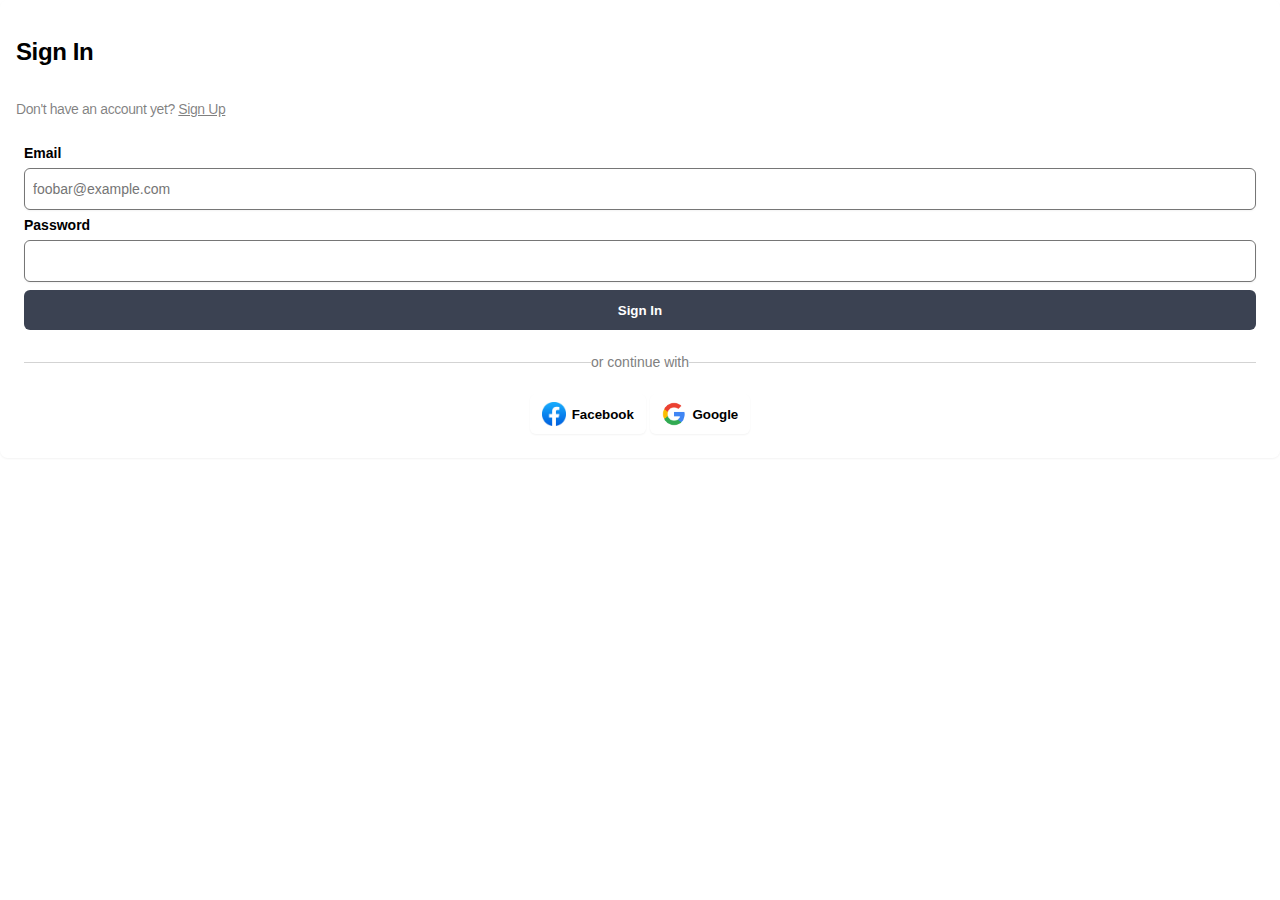
<file: index.html>
<!DOCTYPE html>
<html>

<head>
  <meta charset="UTF-8">
  <meta name="viewport" content="width=device-width, initial-scale=1">
  <title></title>
</head>

<body>
  <h1></h1>
  <script type="module" src="./scripts/pages/home.js"></script>
</body>

</html>
</file>
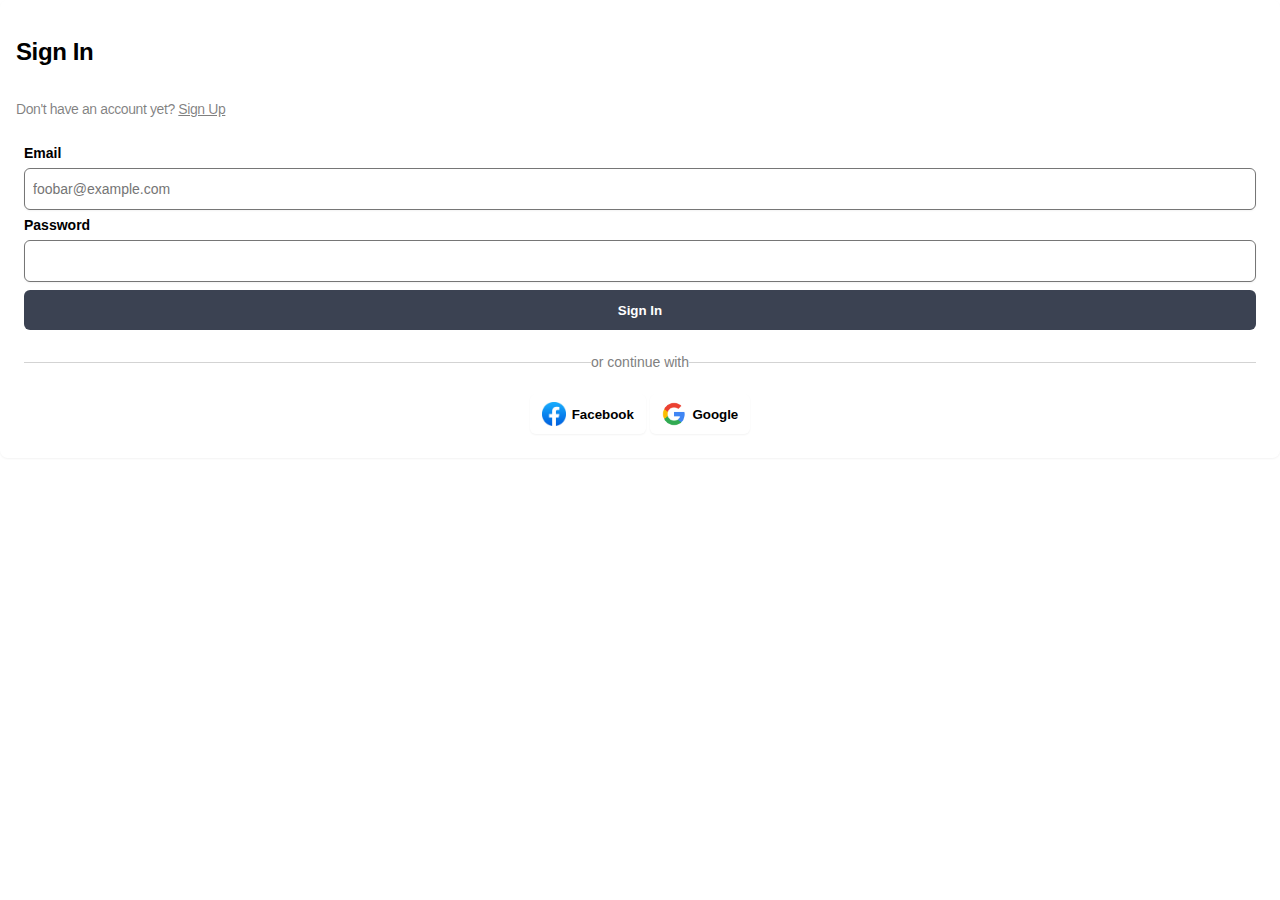
<file: signin.html>
<!DOCTYPE html>
<html>

<head>
  <meta charset="UTF-8">
  <meta name="viewport" content="width=device-width, initial-scale=1">
  <link rel="stylesheet" href="styles/global.css">
  <link rel="stylesheet" href="styles/signin.css">
  <title></title>
</head>

<body>
  <article class="card">
    <section class="card-header">
      <h3 class="card-title">
        Sign In
      </h3>
      <p class="card-description">
        Don't have an account yet?
        <a href="./signup.html">Sign Up</a>
      </p>
    </section>
    <section class="card-content">
      <form class="sign-in-form" id="sign-in-form">
        <label for="email">Email</label>
        <input type="email" id="email" name="email" placeholder="foobar@example.com">
        <span hidden data-input="email"></span>
        <label for="password">Password</label>
        <input type="password" id="password" name="password">
        <span hidden data-input="password"></span>
        <section hidden class="form-status-container">
          <p class="form-status">
          </p>
        </section>
        <button type="submit">
          Sign In
        </button>
      </form>
    </section>
    <section class="card-footer signin-card-footer">
      <div class="separator">
        <div class="separator-container">
          <div class="separator-line">
          </div>
          <span class="separator-text">
            or continue with
          </span>
        </div>
      </div>
      <div>
        <button>
          <img src="./assets/images (6).jpeg" alt="Facebook Logo">
          Facebook
        </button>
        <button>
          <img src="./assets/Google__G__logo.svg.png" alt="Google Logo">
          Google
        </button>
      </div>
    </section>
  </article>

  <script type="module" src="./scripts/pages/signin.js"></script>
</body>

</html>
</file>
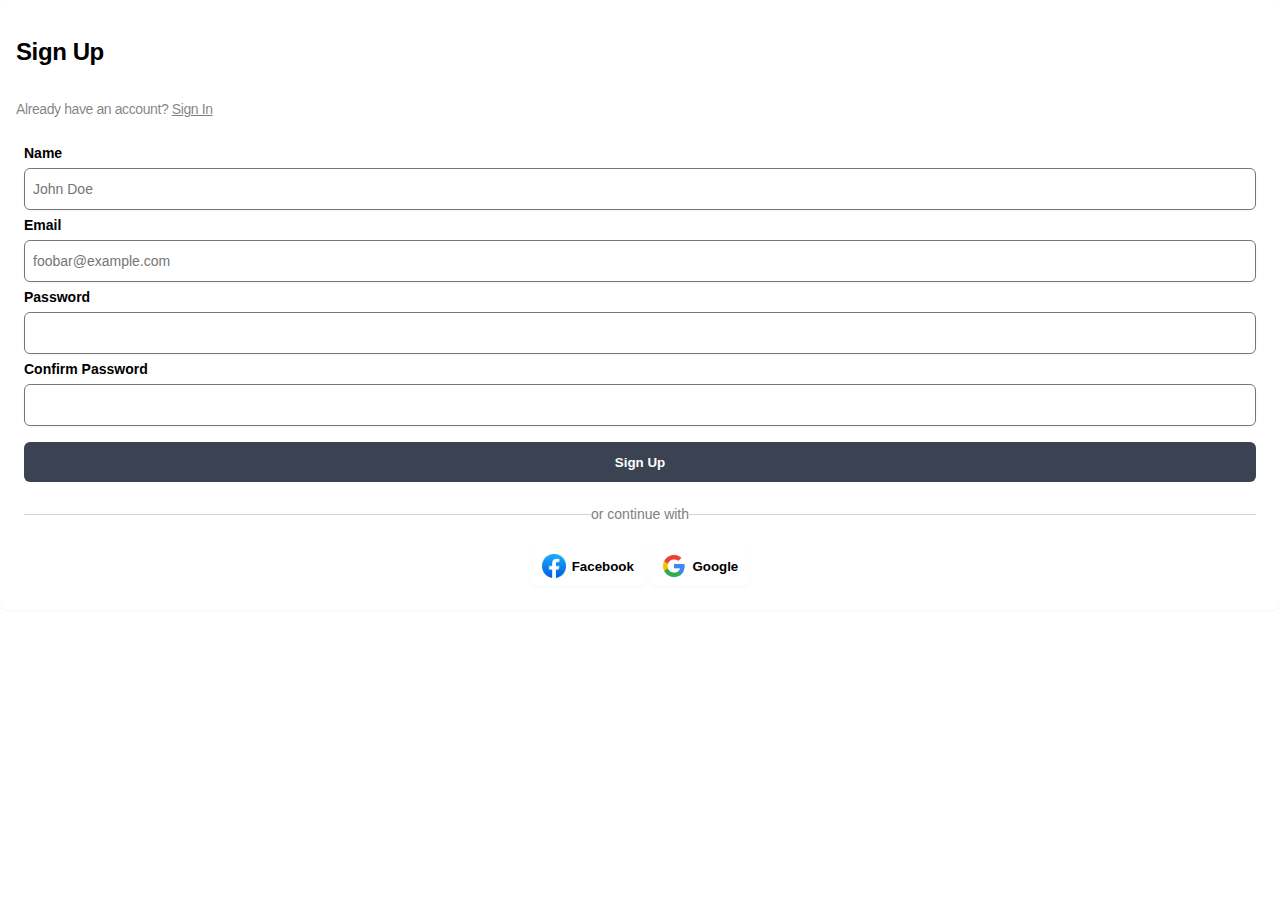
<file: signup.html>
<!DOCTYPE html>
<html lang="en">

<head>
  <meta charset="UTF-8">
  <meta name="viewport" content="width=device-width, initial-scale=1.0">
  <meta http-equiv="X-UA-Compatible" content="ie=edge">
  <link rel="stylesheet" href="styles/global.css">
  <link rel="stylesheet" href="styles/style.css">
  <title>Document</title>
</head>

<body>
  <article class="card">
    <section class="card-header">
      <h3 class="card-title">
        Sign Up
      </h3>
      <p class="card-description">
        Already have an account?
        <a href="./signin.html">Sign In</a>
      </p>
    </section>
    <section class="card-content">
      <form class="sign-up-form" id="sign-up-form">
        <label for="name">Name</label>
        <input type="text" placeholder="John Doe" id="name" name="name">
        <span hidden data-input="name"></span>
        <label for="email">Email</label>
        <input type="email" placeholder="foobar@example.com" id="email" name="email">
        <span hidden data-input="email"></span>
        <label for="password">Password</label>
        <input type="password" id="password" name="password">
        <span hidden data-input="password"></span>
        <label for="confirmPassword">
          Confirm Password
        </label>
        <input type="password" id="confirmPassword" name="confirmPassword">
        <span data-input="confirmPassword"></span>
        <section hidden class="form-status-container">
          <p class="form-status">
          </p>
        </section>
        <button class="sign-up-btn" type="submit">
          Sign Up
        </button>
      </form>
    </section>
    <section class="card-footer signup-card-footer">
      <div class="separator">
        <div class="separator-container">
          <div class="separator-line">
          </div>
          <span class="separator-text">
            or continue with
          </span>
        </div>
      </div>
      <div>
        <button>
          <img src="./assets/images (6).jpeg">
          Facebook
        </button>
        <button>
          <img src="./assets/Google__G__logo.svg.png">
          Google
        </button>
      </div>
    </section>
  </article>

  <script type="module" src="./scripts/pages/signup.js"></script>
</body>

</html>
</file>
<file: styles/global.css>
body {
  margin: 0;
  padding: 0;
  box-sizing: content-box;
  font-family: Arial, Helvetica, sans-serif;
}

h1,
h2,
h3,
h4,
h5,
h6 {
  font-size: inherit;
}

button {
  display: inline-flex;
  align-items: center;
  justify-content: center;
  background-color: rgba(59, 66, 82, 1);
  padding: 0.25rem 0.75rem;
  height: 2.5rem;
  border-radius: 0.375rem;
  border: none;
  color: rgba(255, 255, 255, 1);
  font-weight: 600;
}

input {
  display: flex;
  height: 2.5rem;
  max-height: 2.5rem;
  border-radius: 0.375rem;
  border-style: solid;
  border-width: 1px;
  box-shadow: 0 1px 2px 0 rgba(0, 0, 0, 0.05);
  font-size: 0.875rem;
  padding: 0 0.5rem;
}

input:placeholder {
  color: rgba(0, 0, 0, 0.05);
}

label {
  font-size: 0.875rem;
  font-weight: 600;
  line-height: 1;
}

label:is(.error) {
  color: red;
}

a {
  color: inherit;
}

.card {
  display: grid;
  border-radius: 8px;
  box-shadow: 0 1px 2px 0 rgba(0, 0, 0, 0.05);
}

.card-header {
  display: flex;
  flex-direction: column;
  padding: 1rem;
  letter-spacing: -0.025rem;
  line-height: 1;
}

.card-title {
  font-size: 1.5rem;
  font-weight: 600;
}

.card-description {
  font-size: 14px;
  color: rgba(0, 0, 0, 0.5);
}

.card-content {
  padding: 0 1.5rem 1.5rem 1.5rem;
}

.card-footer {
  display: flex;
  align-items: center;
  padding: 0 24px 24px 24px;
}

.separator {
  position: relative;
  width: 100%;
  margin-bottom: 1.5rem;
}

.separator-container {
  display: flex;
  justify-content: center;
  flex-direction: column;
  align-items: center;
}

.separator-line {
  width: 100%;
  height: 1px;
  background-color: lightgray;
  position: absolute;
  z-index: -1;
}

.separator-text {
  font-size: 0.875rem;
  background-color: white;
  color: rgba(128, 128, 128, 1);
}
</file>
<file: styles/signin.css>
.sign-in-form {
  display: grid;
  gap: 0.5rem;
}

.signin-card-footer {
  flex-direction: column;
}

.signin-card-footer button {
  background-color: white;
  color: black;
  gap: 0.375rem;
  box-shadow: 0 1px 2px 0 rgba(0, 0, 0, 0.05);
}

.signin-card-footer button img {
  max-width: 1.5rem;
  max-height: 1.5rem;
}

.sign-in-form span {
  color: red;
  font-size: 0.8rem;
}

.sign-in-form .form-status-container,
.sign-in-form .form-status {
  display: none;
}

.sign-in-form:is(.success, .error) .form-status-container,
.sign-in-form:is(.success, .error) .form-status {
  display: flex;
  justify-content: center;
  align-items: center;
  border-radius: 8px;
  padding: 0 0.25rem;
  font-size: 0.875rem;
}

.sign-in-form:is(.success) .form-status-container {
  background-color: rgba(0, 179, 134, 0.1);
}

.sign-in-form:is(.error) .form-status-container {
  background-color: rgba(255, 0, 0, 0.1);
}

.sign-in-form:is(.error) .form-status {
  color: rgba(255, 0, 0, 1);
}

.sign-in-form:is(.success) .form-status {
  color: rgba(0, 179, 134, 1);
}
</file>
<file: styles/style.css>
.sign-up-form {
  display: grid;
  gap: 0.5rem;
}

.sign-up-form span {
  color: red;
  font-size: 0.8rem;
}

.sign-up-form .form-status-container,
.sign-up-form .form-status {
  display: none;
}

.sign-up-form:is(.success, .error) .form-status-container,
.sign-up-form:is(.success, .error) .form-status {
  display: flex;
  justify-content: center;
  align-items: center;
  border-radius: 8px;
  padding: 0 0.25rem;
  font-size: 0.875rem;
}

.sign-up-form:is(.success) .form-status-container {
  background-color: rgba(0, 179, 134, 0.1);
}

.sign-up-form:is(.error) .form-status-container {
  background-color: rgba(255, 0, 0, 0.1);
}

.sign-up-form:is(.error) .form-status {
  color: rgba(255, 0, 0, 1);
}

.sign-up-form:is(.success) .form-status {
  color: rgba(0, 179, 134, 1);
}

.signup-card-footer {
  flex-direction: column;
}

.signup-card-footer button {
  background-color: white;
  color: black;
  gap: 0.375rem;
  box-shadow: 0 1px 2px 0 rgba(0, 0, 0, 0.05);
}

.signup-card-footer button img {
  max-width: 1.5rem;
  max-height: 1.5rem;
}
</file>
